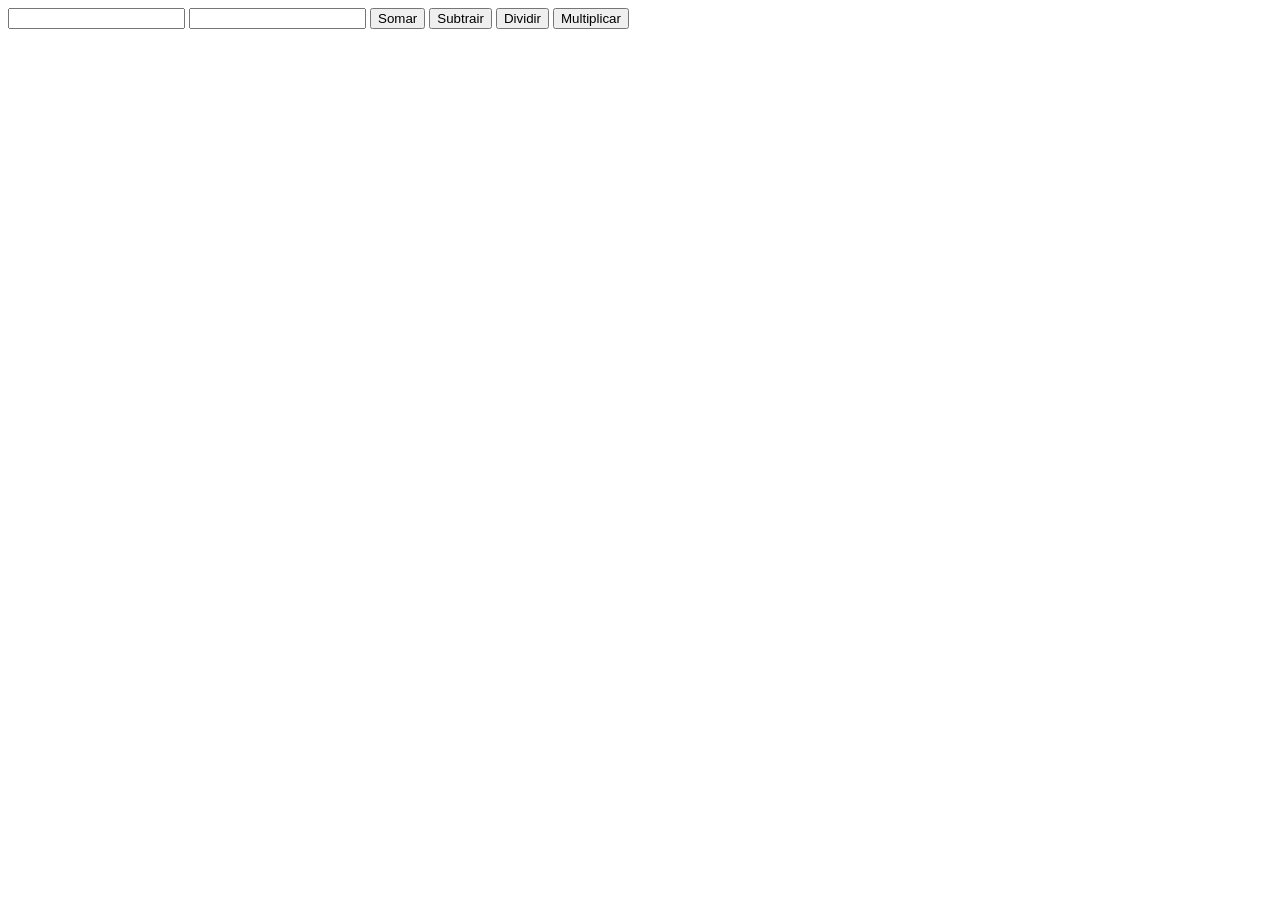
<file: aula 23-10-25/index.html>
<!DOCTYPE html>
<html lang="en">
<head>
    <meta charset="UTF-8">
    <meta name="viewport" content="width=device-width, initial-scale=1.0">
    <title>Document</title>
</head>
<body>
    <input type="text" id="n1">
    <input type="text" id="n2">

    <button onclick="SomarNumeros()">Somar</button>
    <button onclick="SubtrairNumeros()">Subtrair</button>
    <button onclick="DividirNumeros()">Dividir</button>
    <button onclick="MultiplicarNumeros()">Multiplicar</button>
    
    <script src="script.js"></script>
</body>
</html>
</file>
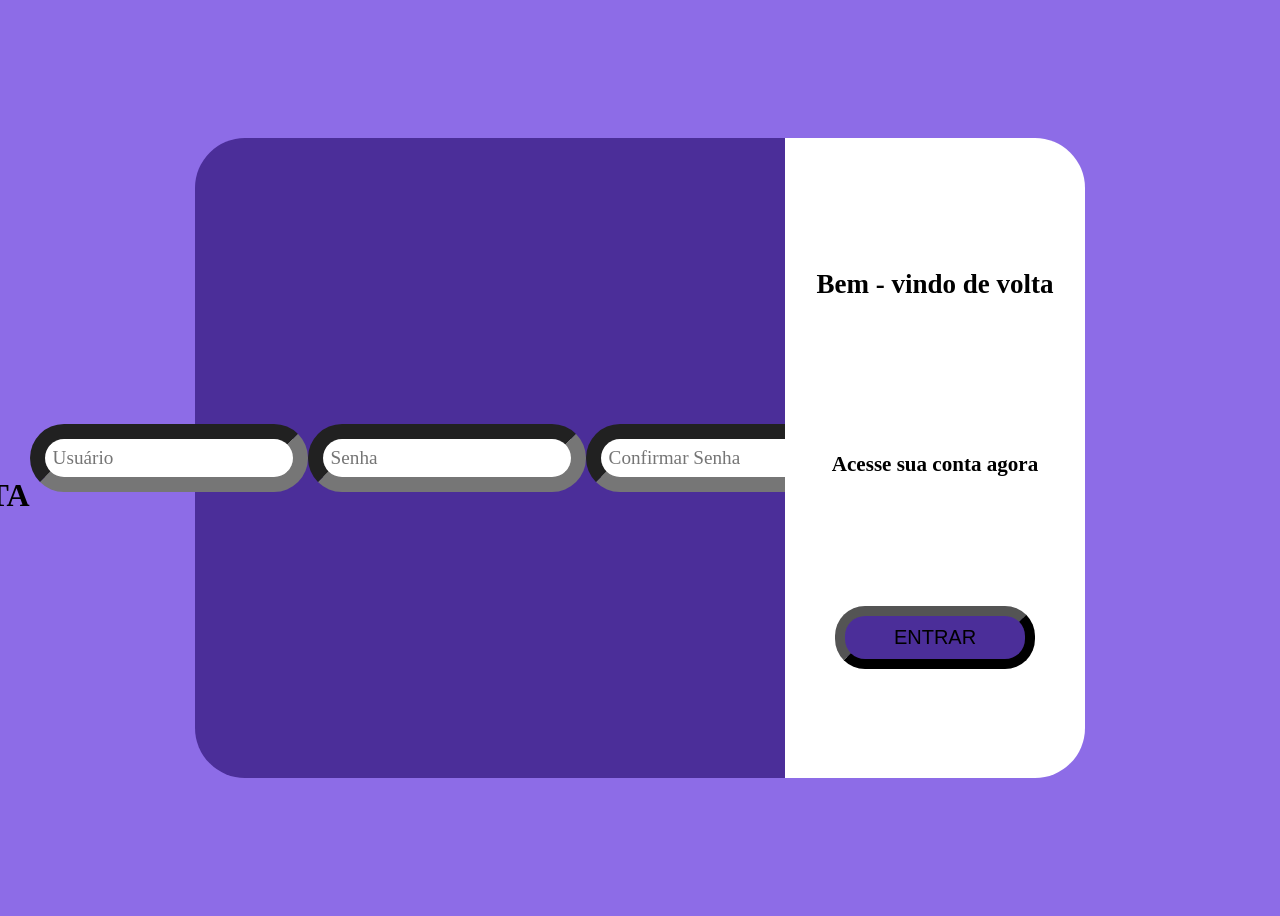
<file: aula 31-10-25/index.html>
<!DOCTYPE html>
<html lang="en">
<head>
    <meta charset="UTF-8">
    <meta name="viewport" content="width=device-width, initial-scale=1.0">
    <title>Document</title>
    <link rel="stylesheet" href="style.css">
</head>
<body>
    
    <div class="caixa">

      <h1>CRIE SUA CONTA</h1>

      <input type="text" placeholder="Usuário" id="usuario">

      <input type="password" placeholder="Senha" id="senha">

      <input type="password" placeholder="Confirmar Senha" id="senhac">

      <div class="texto1">
      <button onclick="cadastrar()">Criar Usuário</button>
      </div>

    </div>

    <div class="caixa2">

      <h2>Bem - vindo de volta</h2>
      <h3>Acesse sua conta agora</h3>   

      <button>ENTRAR</button>

    </div> 

  <script src="script.js"></script>
</body>
</html>
</file>
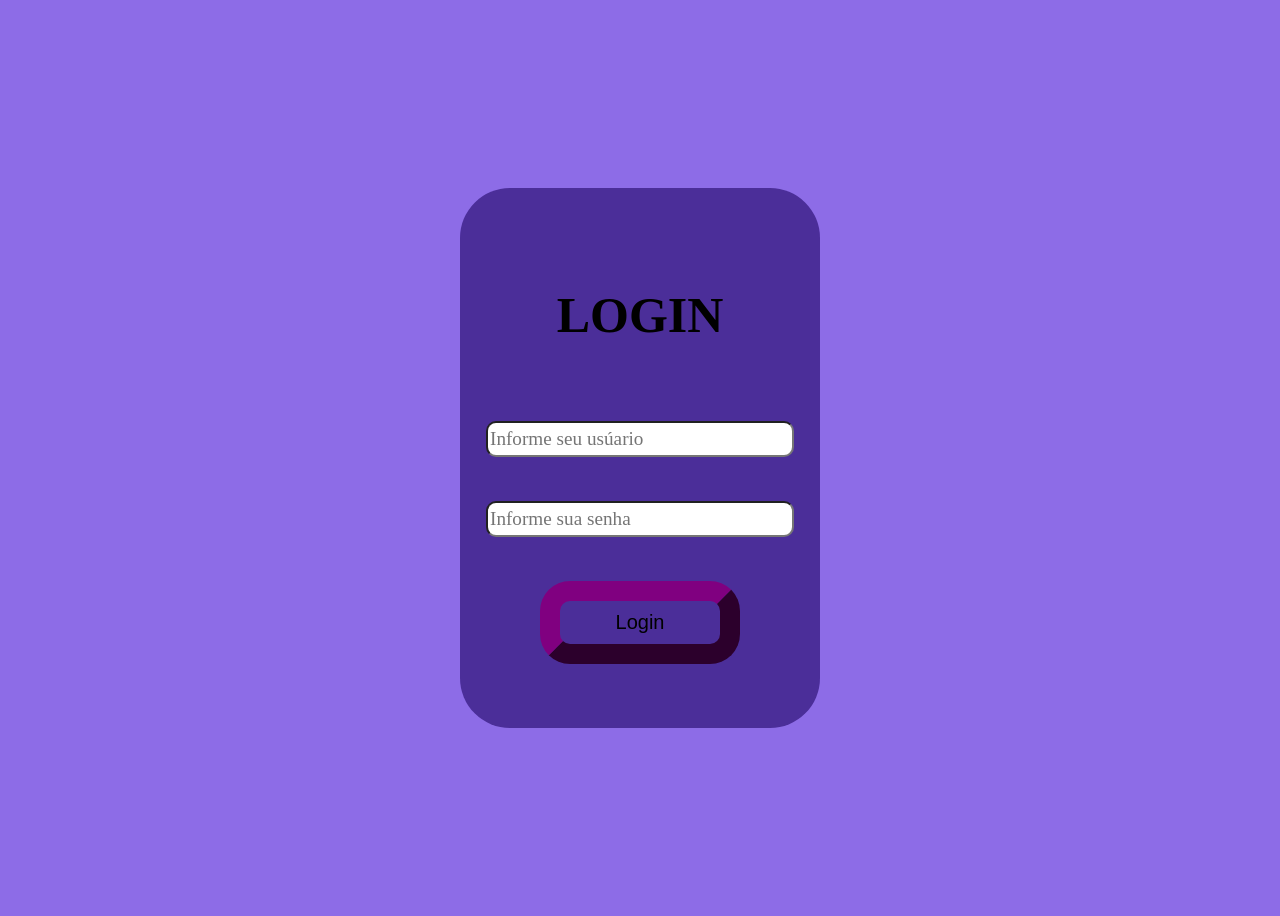
<file: aula 31-10-25/login.html>
<!DOCTYPE html>
<html lang="en">
<head>
    <meta charset="UTF-8">
    <meta name="viewport" content="width=device-width, initial-scale=1.0">
    <title>Document</title>
    <link rel="stylesheet" href="login.css">
</head>
<body>
    <div class="container">
      <h1>LOGIN</h1>

      <input type="text" placeholder="Informe seu usúario" id="usuario">

      <input type="password" placeholder="Informe sua senha" id="senha">

      <div class="texto1">
      <button onclick="login()">Login</button>
      </div>
  
    </div>
    <script src="script.js"></script>
</body>
</html>
</file>
<file: aula 31-10-25/style.css>
body {
    font-family: 'Segoe UI';
    background-color:rgba(108, 65, 224, 0.774);
    display: flex;
    justify-content: center;
    align-items: center;
    height: 100vh;
}

.texto1{
    color: whitesmoke;
    font-family: 'Segoe UI';
    font-size: 10px;
}

.caixa {
    background-color: rgb(75, 46, 153);
    padding: 20px;
    width: 550px;
    height: 600px;
    display: flex;
    justify-content: center;
    align-items: center;
    border-radius: 50px 0px 0px 50px;
}

.caixa2{
    background-color: white;
    width: 300px;
    height: 640px;
    display: flex;
    justify-content: space-evenly;
    align-items: center;
    flex-direction: column;
    font-size: large;
    border-radius: 0px 50px 50px 0px;
}

input {
    width: 450px;
    padding: 8px;
    font-family: 'Segoe UI';
    font-size: larger;
    border-radius: 40px;
    border-width: 15px;
}

button {
    width: 200px;
    padding: 10px;
    background-color: rgb(75, 46, 153);
    font-size: 20px;
    border-radius: 30px 30px 30px 30px;
    border-width: 10px;
}
</file>
<file: aula 31-10-25/login.css>
body {
    font-family: 'Segoe UI';
    background-color:rgba(108, 65, 224, 0.774);
    display: flex;
    justify-content: center;
    align-items: center;
    height: 100vh;
}

.container {
    background-color: rgb(75, 46, 153);
    padding: 20px;
    width: 320px;
    height: 500px;
    display: flex;
    flex-direction: column;
    justify-content: space-evenly;
    align-items: center;
    border-radius: 50px 50px 50px 50px;
}

.texto {
    color: white;
    font-family: 'Segoe UI';
    font-size: 10px;
}

input {
    width: 300px;
    height: 30px;
    font-family: 'Segoe UI';
    font-size: larger;
    border-radius: 10px;
}

h1 {
    font-size: 50px;
    font-family: 'Segoe UI';
}

button {
    width: 200px;
    padding: 10px;
    background-color: rgb(75, 46, 153);
    font-size: 20px;
    border-radius: 30px 30px 30px 30px;
    border-width: 20px;
    border-color: purple;
}
</file>
